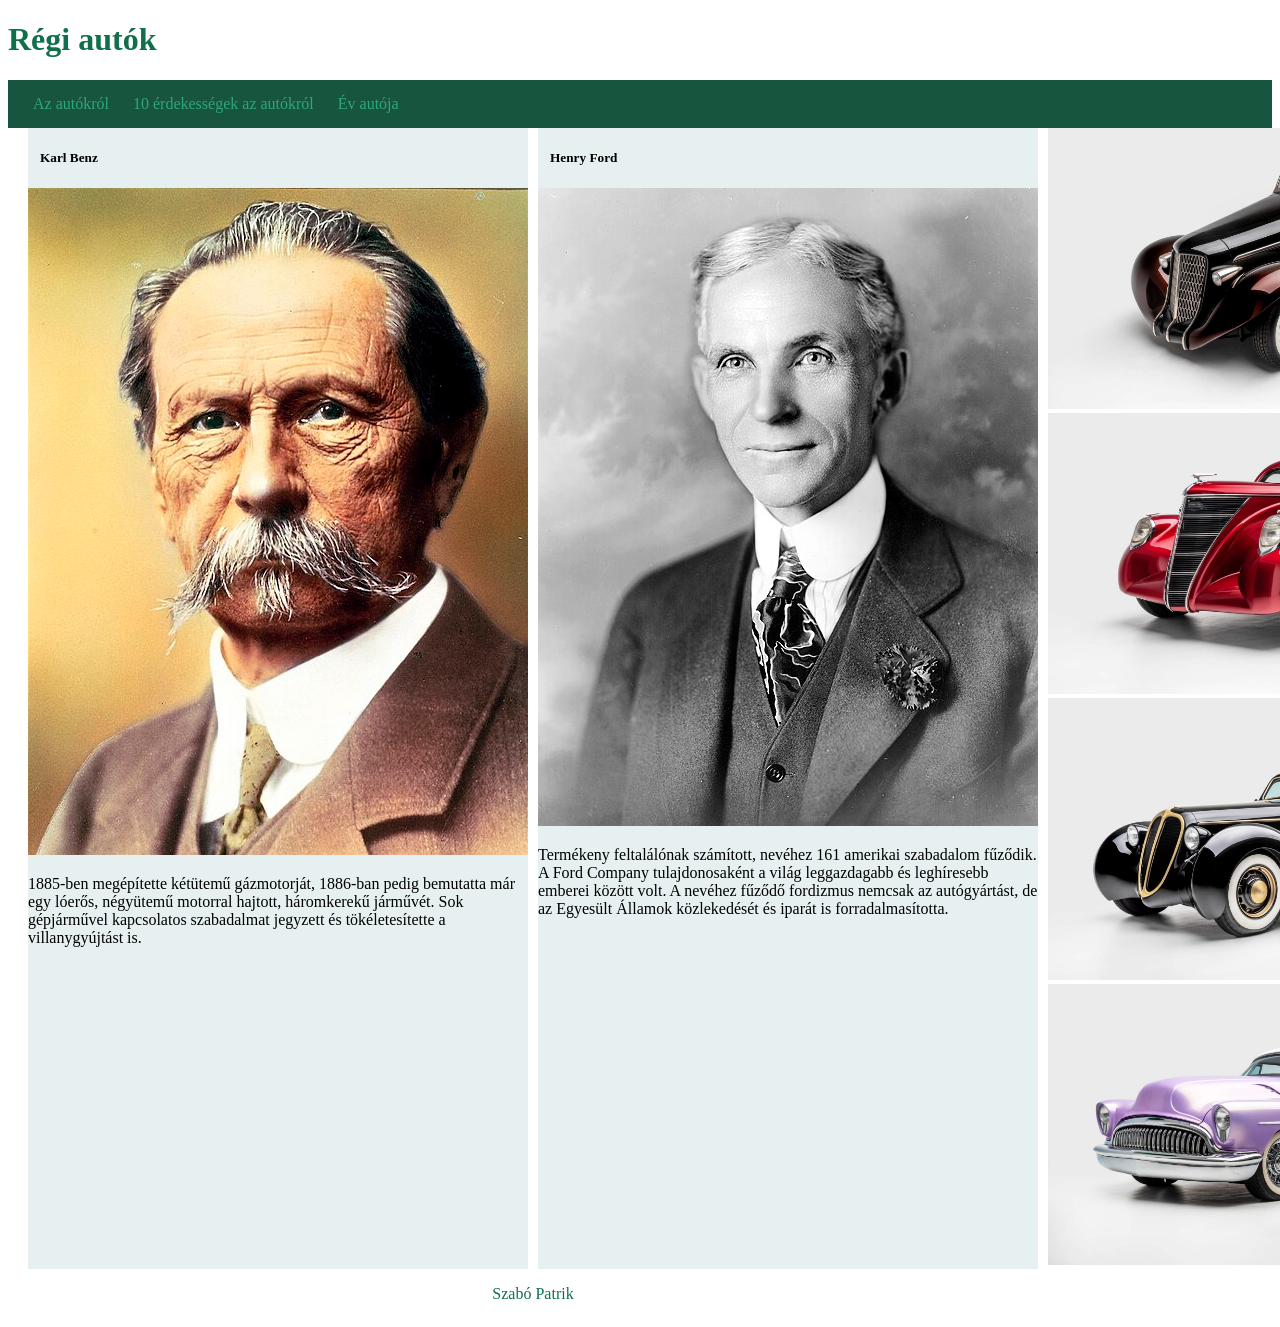
<file: index.html>
<!doctype html>
<html lang="hu">
  <head>
    <meta charset="UTF-8" />
    <meta name="viewport" content="width=device-width, initial-scale=1.0" />
    <title>Szabó Patrik</title>
    <link rel="stylesheet" href="style.css">
    <link rel="stylesheet" href="masik.html">
    <link rel="stylesheet" href="evautoja.html" />
  </head>
  <body>
    <header><h1>Régi autók</h1></header>
      <nav>
        <a href="index.html">Az autókról</a>
        <a href="masik.html">10 érdekességek az autókról</a>
        <a href="evautoja.html">Év autója</a>
      </nav>
    <main>
      <article>
        <div class="tartalom">
          <h5>Karl Benz</h5>

          <img src="kepek/Carl-Benz_coloriert.jpg" alt="Karl Benz" />
          <p>
            1885-ben megépítette kétütemű gázmotorját, 1886-ban pedig bemutatta
            már egy lóerős, négyütemű motorral hajtott, háromkerekű járművét.
            Sok gépjárművel kapcsolatos szabadalmat jegyzett és tökéletesítette
            a villanygyújtást is.
          </p>
        </div>
        <div class="tartalom">
          <h5>Henry Ford</h5>
          <img src="kepek/Henry_ford_1919.jpg" alt="Henry Ford" />
          <p>
            Termékeny feltalálónak számított, nevéhez 161 amerikai szabadalom
            fűződik. A Ford Company tulajdonosaként a világ leggazdagabb és
            leghíresebb emberei között volt. A nevéhez fűződő fordizmus nemcsak
            az autógyártást, de az Egyesült Államok közlekedését és iparát is
            forradalmasította.
          </p>
        </div>
      </article>
      <aside><img src="kepek/1936-auburn-slowburn-2427736380.jpg" alt="">
        <img src="kepek/1937-lincoln-zephyr-voodoo-priest-6043163337.jpg" alt="">
        <img src="kepek/1948-jaguar-black-pearl-4605095127.jpg" alt="">
        <img src="kepek/1953-buick-skylark-skyscraper-8564903811.jpg" alt="">
    </aside>
      <footer><p>Szabó Patrik</p></footer>
    </main>
  </body>
</html>
</file>
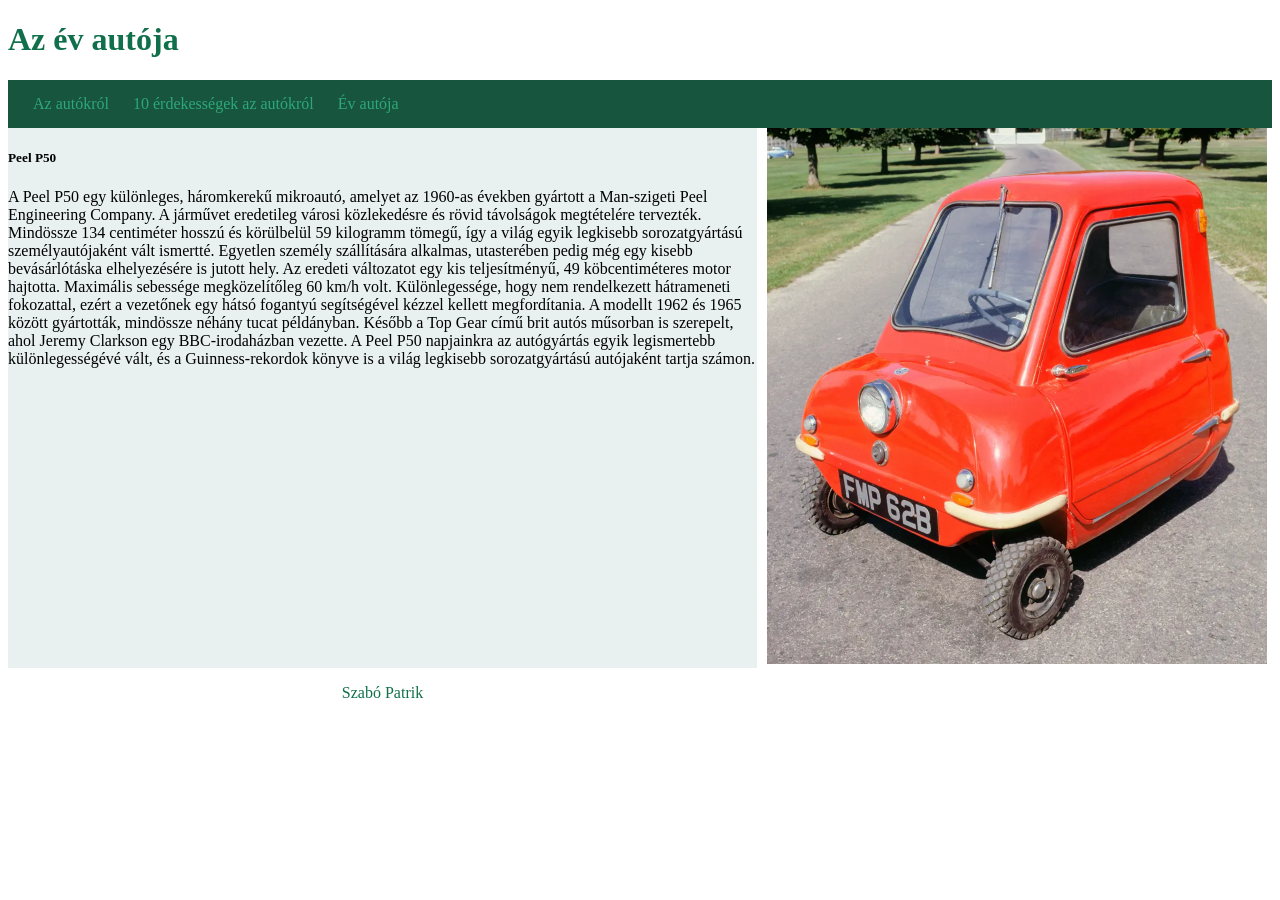
<file: evautoja.html>
<!doctype html>
<html lang="hu">
  <head>
    <meta charset="UTF-8" />
    <meta name="viewport" content="width=device-width, initial-scale=1.0" />
    <title>Szabó Patrik</title>
    <link rel="stylesheet" href="masik.css" />
    <link rel="stylesheet" href="index.html" />
    <link rel="stylesheet" href="evautoja.html" />
  </head>
  <body>
    <header><h1>Az év autója</h1></header>
    <nav>
      <a href="index.html">Az autókról</a>
      <a href="masik.html">10 érdekességek az autókról</a>
      <a href="evautoja.html">Év autója</a>
    </nav>
    <main>
      <article>
        <div class="tartalom">
          <h5>Peel P50</h5>
          <p>
            A Peel P50 egy különleges, háromkerekű mikroautó, amelyet az 1960-as
            években gyártott a Man-szigeti Peel Engineering Company. A járművet
            eredetileg városi közlekedésre és rövid távolságok megtételére
            tervezték. Mindössze 134 centiméter hosszú és körülbelül 59
            kilogramm tömegű, így a világ egyik legkisebb sorozatgyártású
            személyautójaként vált ismertté. Egyetlen személy szállítására
            alkalmas, utasterében pedig még egy kisebb bevásárlótáska
            elhelyezésére is jutott hely. Az eredeti változatot egy kis
            teljesítményű, 49 köbcentiméteres motor hajtotta. Maximális
            sebessége megközelítőleg 60 km/h volt. Különlegessége, hogy nem
            rendelkezett hátrameneti fokozattal, ezért a vezetőnek egy hátsó
            fogantyú segítségével kézzel kellett megfordítania. A modellt 1962
            és 1965 között gyártották, mindössze néhány tucat példányban. Később
            a Top Gear című brit autós műsorban is szerepelt, ahol Jeremy
            Clarkson egy BBC-irodaházban vezette. A Peel P50 napjainkra az
            autógyártás egyik legismertebb különlegességévé vált, és a
            Guinness-rekordok könyve is a világ legkisebb sorozatgyártású
            autójaként tartja számon.
          </p>
        </div>
      </article>
      <aside>
        <img src="kepek/peel-p50-1962.webp" alt="Viccautó" />
      </aside>
      <footer><p>Szabó Patrik</p></footer>
    </main>
  </body>
</html>
</file>
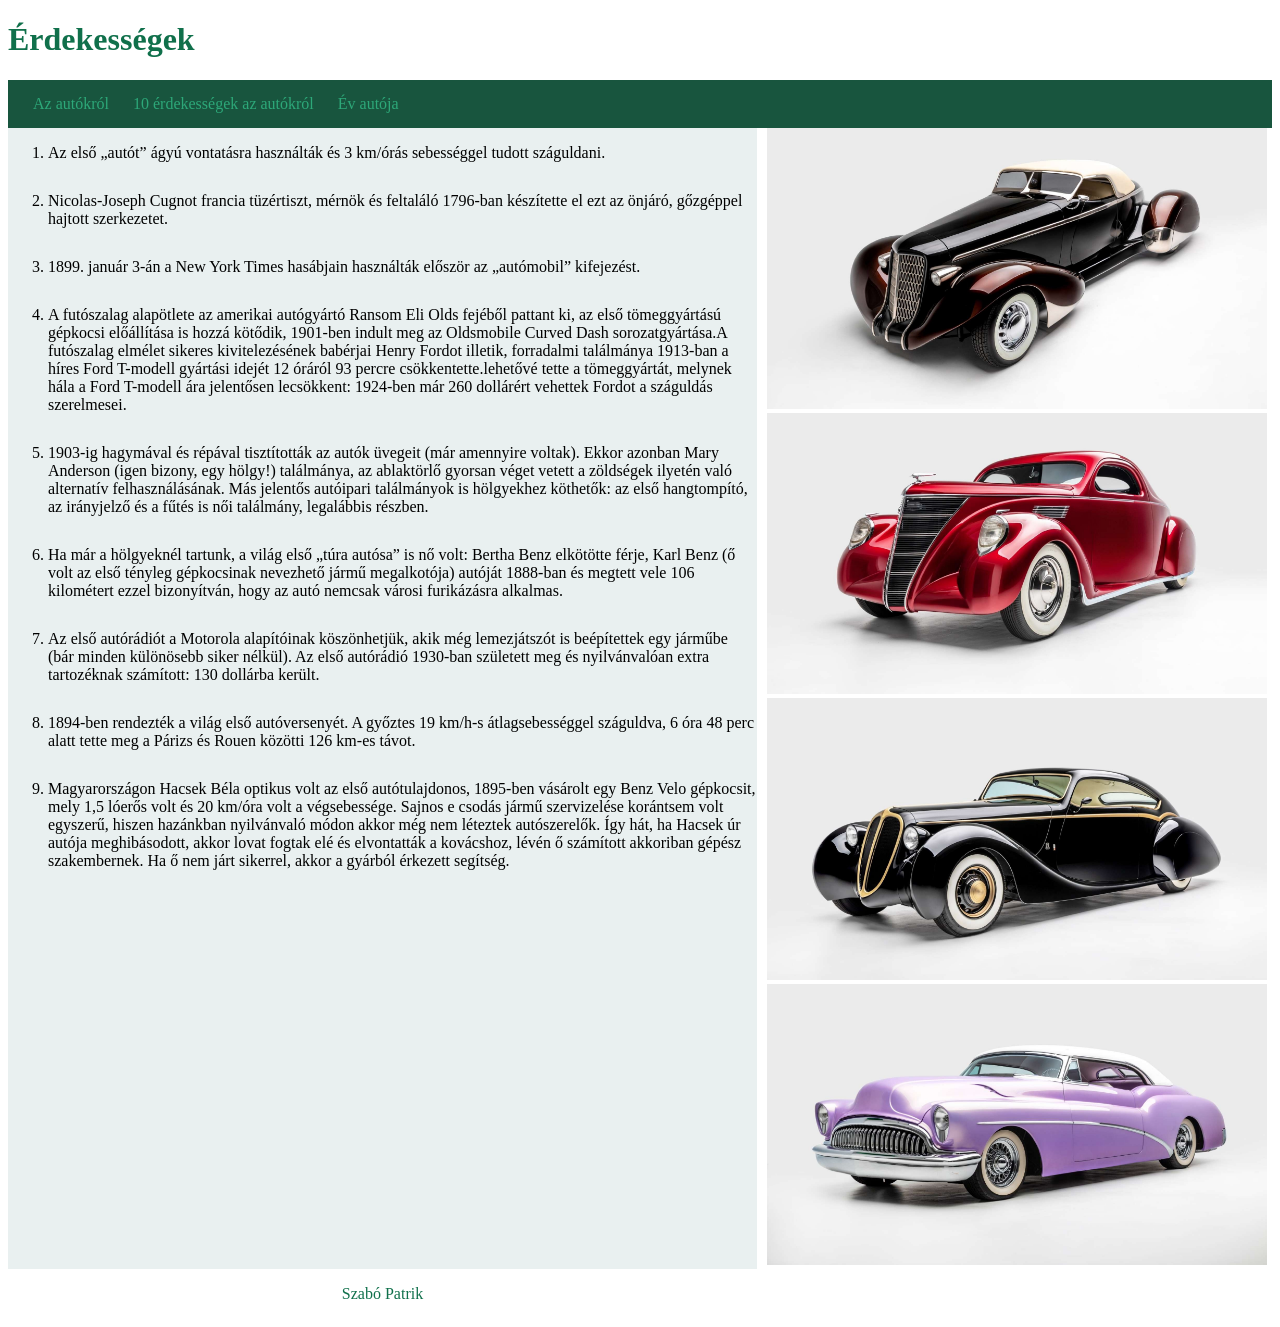
<file: masik.html>
<!doctype html>
<html lang="hu">
  <head>
    <meta charset="UTF-8" />
    <meta name="viewport" content="width=device-width, initial-scale=1.0" />
    <title>Szabó Patrik</title>
    <link rel="stylesheet" href="masik.css">
    <link rel="stylesheet" href="index.html">
  </head>
  <body>
    <header><h1>Érdekességek</h1></header>
      <nav>
        <a href="index.html">Az autókról</a>
        <a href="masik.html">10 érdekességek az autókról</a>
        <a href="evautoja.html">Év autója</a>
      </nav>
    <main>
      <article>
        <div class="tartalom">
            <ol>
                <li>Az első „autót” ágyú vontatásra használták és 3 km/órás sebességgel tudott száguldani.</li>
                <li>Nicolas-Joseph Cugnot francia tüzértiszt, mérnök és feltaláló 1796-ban készítette el ezt az önjáró, gőzgéppel hajtott szerkezetet.</li>
                <li>1899. január 3-án a New York Times hasábjain használták először az „autómobil” kifejezést.</li>
                <li>A futószalag alapötlete az amerikai autógyártó Ransom Eli Olds fejéből pattant ki, az első tömeggyártású gépkocsi előállítása is hozzá kötődik, 1901-ben indult meg az Oldsmobile Curved Dash sorozatgyártása.A futószalag elmélet sikeres kivitelezésének babérjai Henry Fordot illetik, forradalmi találmánya 1913-ban a híres Ford T-modell gyártási idejét 12 óráról 93 percre csökkentette.lehetővé tette a tömeggyártát, melynek hála a Ford T-modell ára jelentősen lecsökkent: 1924-ben már 260 dollárért vehettek Fordot a száguldás szerelmesei.</li>
                <li>1903-ig hagymával és répával tisztították az autók üvegeit (már amennyire voltak). Ekkor azonban Mary Anderson (igen bizony, egy hölgy!) találmánya, az ablaktörlő gyorsan véget vetett a zöldségek ilyetén való alternatív felhasználásának. Más jelentős autóipari találmányok is hölgyekhez köthetők: az első hangtompító, az irányjelző és a fűtés is női találmány, legalábbis részben.</li>
                <li>Ha már a hölgyeknél tartunk, a világ első „túra autósa” is nő volt: Bertha Benz elkötötte férje, Karl Benz (ő volt az első tényleg gépkocsinak nevezhető jármű megalkotója) autóját 1888-ban és megtett vele 106 kilométert ezzel bizonyítván, hogy az autó nemcsak városi furikázásra alkalmas.</li>
                <li>Az első autórádiót a Motorola alapítóinak köszönhetjük, akik még lemezjátszót is beépítettek egy járműbe (bár minden különösebb siker nélkül). Az első autórádió 1930-ban született meg és nyilvánvalóan extra tartozéknak számított: 130 dollárba került.</li>
                <li>1894-ben rendezték a világ első autóversenyét. A győztes 19 km/h-s átlagsebességgel száguldva, 6 óra 48 perc alatt tette meg a Párizs és Rouen közötti 126 km-es távot.</li>
                <li>Magyarországon Hacsek Béla optikus volt az első autótulajdonos, 1895-ben vásárolt egy Benz Velo gépkocsit, mely 1,5 lóerős volt és 20 km/óra volt a végsebessége. Sajnos e csodás jármű szervizelése korántsem volt egyszerű, hiszen hazánkban nyilvánvaló módon akkor még nem léteztek autószerelők. Így hát, ha Hacsek úr autója meghibásodott, akkor lovat fogtak elé és elvontatták a kovácshoz, lévén ő számított akkoriban gépész szakembernek. Ha ő nem járt sikerrel, akkor a gyárból érkezett segítség.</li>
            </ol>
        </div>
      </article>
      <aside><img src="kepek/1936-auburn-slowburn-2427736380.jpg" alt="">
        <img src="kepek/1937-lincoln-zephyr-voodoo-priest-6043163337.jpg" alt="">
        <img src="kepek/1948-jaguar-black-pearl-4605095127.jpg" alt="">
        <img src="kepek/1953-buick-skylark-skyscraper-8564903811.jpg" alt="">
    </aside>
      <footer><p>Szabó Patrik</p></footer>
    </main>
  </body>
</html>
</file>
<file: style.css>
*{
    box-sizing: border-box  ;
}
h1{
    color: rgb(16, 112, 75);
}
nav{
    color: rgb(10, 68, 46);
    background-color:rgb(24, 85, 62);
    padding: 15px
}
a{
    color: rgb(45, 168, 121);
    text-decoration: none;
    margin: 10px;
}
article{
    display: grid;
    grid-template-columns: 2fr 2fr;
    gap: 10px
}
img{
   width: 500px;

}
main{
    display: grid;
    grid-template-columns: 2fr 1fr;
    margin-left: 20px;

}
.tartalom{
background-color: rgb(231, 240, 240);
}
aside{
    margin-left: 10px;
     padding-right: 5px;
     border-radius: 5px solid black;
}
footer{
    text-align: center;
    color:rgb(16, 112, 75) ;
}
h5{
padding-left: 12px;
}
</file>
<file: masik.css>
*{
    box-sizing: border-box  ;
}
h1{
    color: rgb(16, 112, 75);
}
nav{
    color: rgb(10, 68, 46);
    background-color:rgb(24, 85, 62);
    padding: 15px
}
a{
    color: rgb(45, 168, 121);
    text-decoration: none;
    margin: 10px;
}
article{
    display: grid;
    grid-template-columns:1fr;
    gap: 10px
}
img{
   width: 500px;

}
main{
    display: grid;
    grid-template-columns: 2fr 1fr;
    margin: auto;
}

.tartalom{
background-color: rgb(233, 240, 240);
}
aside{
    margin-left: 10px;
     padding-right: 5px;
     border-radius: 5px solid black;
}
li{
    margin-bottom: 30px;
}
footer{
    text-align: center;
    color:rgb(16, 112, 75) ;
}
</file>
